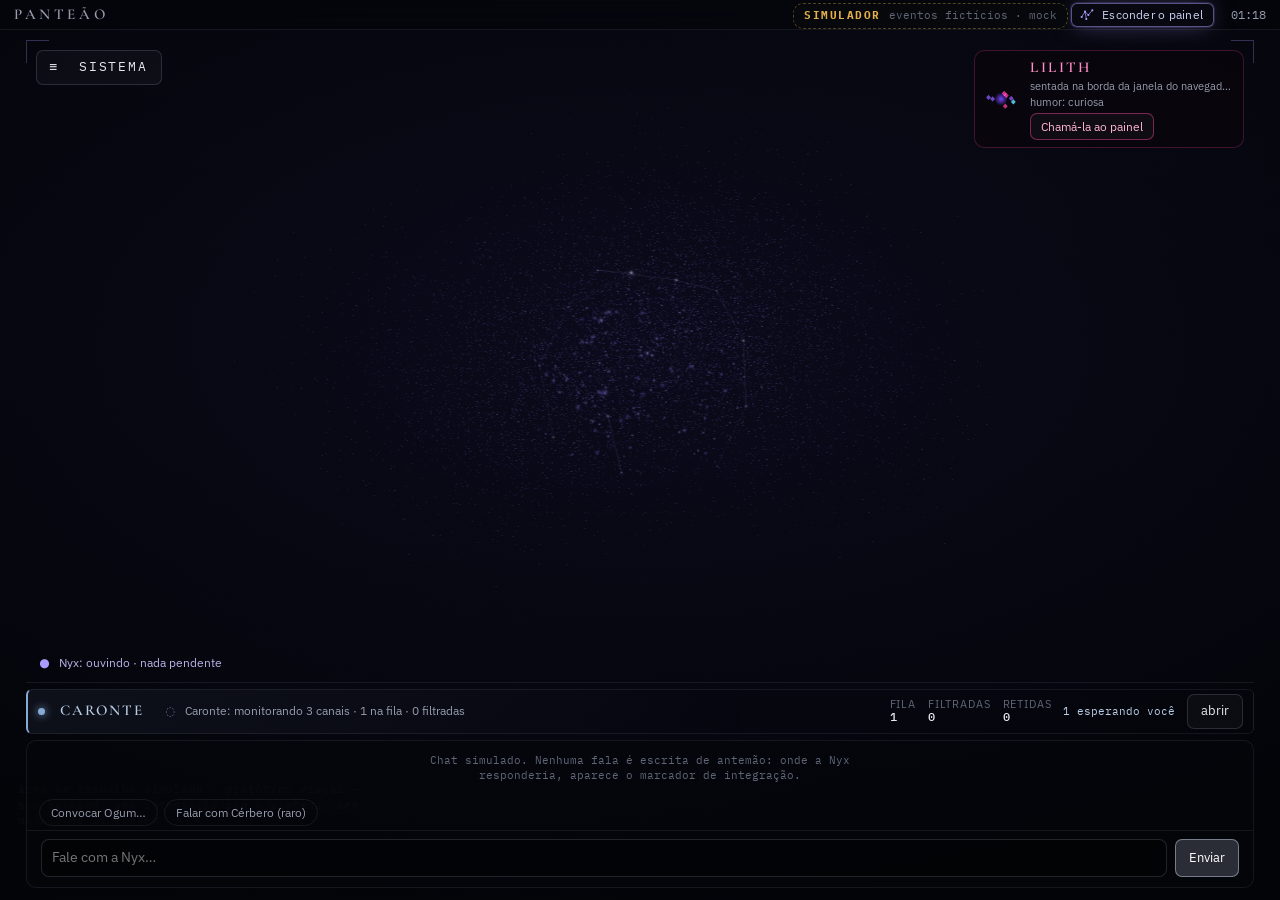
<file: panteao 1/panteao/index.html>
<!DOCTYPE html>
<html lang="pt-BR">
<head>
<meta charset="utf-8">
<meta name="viewport" content="width=device-width, initial-scale=1">
<title>Panteão · protótipo visual</title>
<link rel="preconnect" href="https://fonts.googleapis.com">
<link rel="preconnect" href="https://fonts.gstatic.com" crossorigin>
<link rel="stylesheet" href="https://fonts.googleapis.com/css2?family=Cormorant+Garamond:wght@500;600;700&family=IBM+Plex+Mono:wght@400;500&family=IBM+Plex+Sans:wght@400;500;600&display=swap">
<link rel="stylesheet" href="css/panteao.css">
</head>
<body>
<!-- área de trabalho SIMULADA: no app real, isto é o próprio sistema operacional -->
<div id="desktop" aria-hidden="true"><span class="desk__lbl">área de trabalho simulada · protótipo visual — sem backend, sem integração com o sistema, sem modelo de linguagem</span></div>

<header id="topbar">
  <span class="tb__brand">Panteão</span>
  <span id="lili-chip" class="tb__lili" hidden></span>
  <span class="tb__sp"></span>
  <span id="clock" class="tb__clock"></span>
</header>

<!-- casco: abre e fecha sob demanda. Conteúdo persistente = composição da Nyx; superfícies dos agentes = painéis de HUD à direita -->
<div id="casco" hidden></div>
<!-- canal do Cérbero: camada própria, fora do casco e independente da Nyx -->
<div id="canal-cerbero"></div>

<!-- canto: presença ambiente + avisos (forma abstrata de cada agente). Vive fora do casco. -->
<div id="dock" aria-label="Presenças e avisos dos agentes"></div>

<button id="launcher" type="button" aria-pressed="false" title="Ctrl+Espaço">
  <svg viewBox="0 0 24 24" aria-hidden="true"><g fill="none" stroke="currentColor" stroke-width="1.1"><path d="M4 15 9 7l5 5 6-7"/><path d="M9 7l2 11"/></g><g fill="currentColor"><circle cx="4" cy="15" r="1.6"/><circle cx="9" cy="7" r="1.6"/><circle cx="14" cy="12" r="1.6"/><circle cx="20" cy="5" r="1.6"/><circle cx="11" cy="18" r="1.6"/></g></svg>
  <span class="lbl">Abrir o painel</span>
</button>

<aside id="sim" aria-label="Simulador de eventos (mock)">
  <button class="sim__t" type="button"><b>Simulador</b><span>eventos fictícios · mock</span></button>
  <div class="sim__b"></div>
</aside>

<div id="modal-layer"></div>

<script src="js/core/util.js"></script>
<script src="js/core/engine.js"></script>
<script src="js/core/renderer.js"></script>
<script src="js/core/stage.js"></script>
<script src="js/core/composite.js"></script>
<script src="js/forms/nyx.js"></script>
<script src="js/forms/cerbero.js"></script>
<script src="js/forms/caronte.js"></script>
<script src="js/forms/ogum.js"></script>
<script src="js/forms/morfeu.js"></script>
<script src="js/system/mock.js"></script>
<script src="js/system/agents.js"></script>
<script src="js/ui/seals.js"></script>
<script src="js/system/notify.js"></script>
<script src="js/ui/declaration.js"></script>
<script src="js/ui/ceremony.js"></script>
<script src="js/ui/windows.js"></script>
<script src="js/surfaces/common.js"></script>
<script src="js/surfaces/lilith.js"></script>
<script src="js/surfaces/nyx.js"></script>
<script src="js/surfaces/agents.js"></script>
<script src="js/surfaces/transversal.js"></script>
<script src="js/main.js"></script>
</body>
</html>
</file>
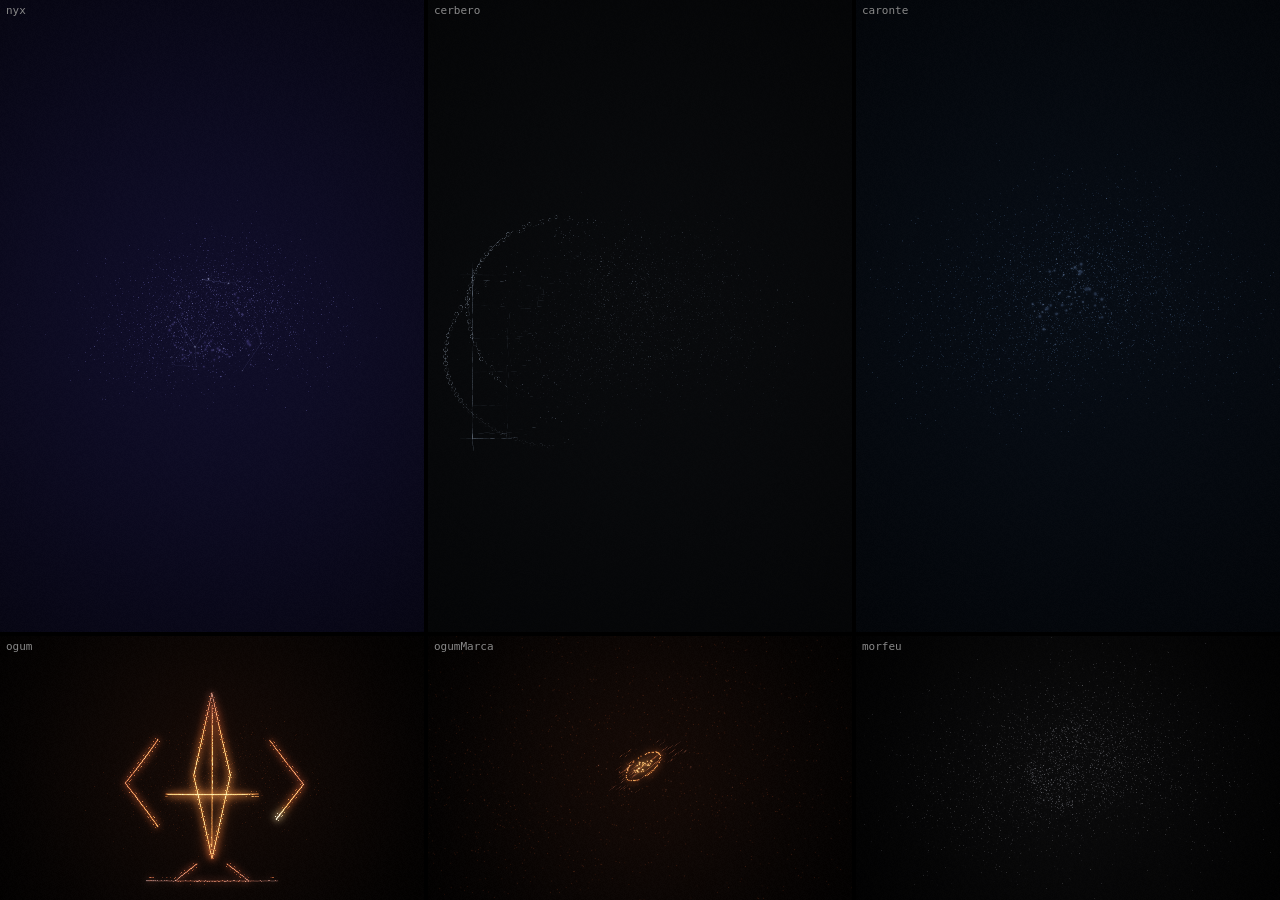
<file: panteao 1/panteao/test/formas.html>
<!DOCTYPE html>
<html lang="pt-BR"><head><meta charset="utf-8"><title>teste das formas</title>
<style>body{margin:0;background:#000;display:grid;grid-template-columns:repeat(3,1fr);gap:4px;height:100vh}canvas{width:100%;height:100%;display:block}div{position:relative;min-height:0}b{position:absolute;left:6px;top:4px;color:#888;font:11px monospace}</style>
</head><body>
<div><canvas id="c0"></canvas><b>nyx</b></div><div><canvas id="c1"></canvas><b>cerbero</b></div><div><canvas id="c2"></canvas><b>caronte</b></div>
<div><canvas id="c3"></canvas><b>ogum</b></div><div><canvas id="c4"></canvas><b>ogumMarca</b></div><div><canvas id="c5"></canvas><b>morfeu</b></div>
<script src="../js/core/util.js"></script><script src="../js/core/engine.js"></script><script src="../js/core/renderer.js"></script><script src="../js/core/stage.js"></script>
<script src="../js/forms/nyx.js"></script><script src="../js/forms/cerbero.js"></script><script src="../js/forms/caronte.js"></script><script src="../js/forms/ogum.js"></script><script src="../js/forms/morfeu.js"></script>
<script>
const q = new URLSearchParams(location.search), mode = q.get('m') || 'calmo';
window.ST = {
  nyx: { processing: mode === 'alerta' ? 1 : 0.2, attention: { level: mode === 'alerta' ? 1 : 0, angle: 2.4 }, available: true, dustSeq: 0 },
  cerbero: { eyes: [{ risk: mode === 'alerta' ? 0.9 : 0.05 }, { risk: mode === 'alerta' ? 0.9 : 0.3 }, { risk: mode === 'alerta' ? 0.9 : 0.0 }], converge: mode === 'alerta', alert: mode === 'alerta' ? 1 : 0 },
  caronte: { pending: mode === 'alerta' ? 1 : 0.1, dropSeq: 0, arrivalSeq: 0, lastArrival: null },
  ogum: { phase: 'trabalhando', task: { id: mode === 'alerta' ? 'deploy' : 'build' } }, ogumM: { lastMark: { x: 0.1, y: 0.05, dx: 0.8, dy: 0.6, at: -10 } },
  morfeu: { layers: { vinculo: 40, processual: 120, autoavaliacao: 25, biblioteca: 300 }, lastWrite: null }
};
PT.Stage.init();
const N = +(q.get('n') || 4500);
PT.Stage.add(c0, { agent: 'nyx', state: ST.nyx, N });
PT.Stage.add(c1, { agent: 'cerbero', state: ST.cerbero, N, presence: 0.6 });
PT.Stage.add(c2, { agent: 'caronte', state: ST.caronte, N });
PT.Stage.add(c3, { agent: 'ogum', state: ST.ogum, N });
PT.Stage.add(c4, { agent: 'ogum', state: ST.ogumM, N: 1500, form: 'ogumMarca' });
PT.Stage.add(c5, { agent: 'morfeu', state: ST.morfeu, N });
window.drop = () => ST.caronte.dropSeq++;
window.arrive = imp => { ST.caronte.lastArrival = { imp }; ST.caronte.arrivalSeq++; };
window.dust = () => ST.nyx.dustSeq++;
window.errs = []; addEventListener('error', e => errs.push(e.message));
</script></body></html>
</file>
<file: panteao 1/panteao/css/panteao.css>
/* =====================================================================
   PANTEÃO · casco visual
   Mundo de noite fria e calma. O cromo é discreto de propósito: quem tem
   cor e brilho são as formas dos agentes. Cada superfície herda o acento
   do próprio agente (--acc) — nunca magenta/quente fora da Lilith e do Ogum.
   ===================================================================== */
:root{
  --bg:#05060a; --win:rgba(9,10,15,.94); --win-solid:#0a0b11; --card:rgba(255,255,255,.022);
  --line:rgba(190,200,230,.09); --line2:rgba(190,200,230,.17); --ink:#e6e8f0; --mut:#959cac; --dim:#5f6677;
  --acc:#b8bfd3; --acc-ink:#0b0c12;
  --t1:#7f8999; --t2:#6aa3c6; --t3:#a093ff; --t4:#e5ae4c; --t5:#ff5a4f;
  --red:#ff4a3d;
  --display:'Cormorant Garamond','Iowan Old Style',Georgia,serif;
  --sans:'IBM Plex Sans',system-ui,-apple-system,'Segoe UI',sans-serif;
  --mono:'IBM Plex Mono',ui-monospace,Menlo,Consolas,monospace;
  --r:10px;
  color-scheme:dark;
}
[data-agent="nyx"]{--acc:#a99cff;--acc2:#cdd3ec}
[data-agent="cerbero"]{--acc:#9aa5b5;--acc2:#c3cad4}
[data-agent="caronte"]{--acc:#86aad6;--acc2:#b9cde6}
[data-agent="ogum"]{--acc:#ff9147;--acc2:#ffc08a}
[data-agent="morfeu"]{--acc:#a4a6ac;--acc2:#c9cace}
[data-agent="lilith"]{--acc:#ff4aa2;--acc2:#ff8cc6}
*{box-sizing:border-box}
html,body{height:100%;margin:0;background:var(--bg);color:var(--ink);overflow:hidden}
body{font-family:var(--sans);font-size:13.5px;line-height:1.45;-webkit-font-smoothing:antialiased}
button,input,select,textarea{font:inherit;color:inherit}
[hidden]{display:none!important}
.muted{color:var(--mut)} .small{font-size:12px} .pad{padding:14px 18px}
:focus-visible{outline:1px solid var(--acc);outline-offset:2px}

/* área de trabalho simulada */
#desktop{position:fixed;inset:0;background:
  radial-gradient(1200px 700px at 20% 110%,rgba(60,70,120,.18),transparent 60%),
  radial-gradient(900px 600px at 90% -10%,rgba(40,50,80,.22),transparent 60%),
  linear-gradient(180deg,#07080d,#040509)}
#desktop::after{content:"";position:absolute;inset:0;background-image:linear-gradient(rgba(255,255,255,.018) 1px,transparent 1px),linear-gradient(90deg,rgba(255,255,255,.018) 1px,transparent 1px);background-size:64px 64px;mask-image:radial-gradient(circle at 50% 60%,#000 0,transparent 75%)}
.desk__lbl{position:absolute;left:18px;bottom:72px;font-family:var(--mono);font-size:10.5px;color:var(--dim);letter-spacing:.04em;max-width:52ch}

#topbar{position:fixed;top:0;left:0;right:0;height:30px;display:flex;align-items:center;gap:14px;padding:0 14px;background:rgba(5,6,10,.7);backdrop-filter:blur(10px);border-bottom:1px solid var(--line);z-index:5;font-size:12px}
.tb__brand{font-family:var(--display);font-weight:600;font-size:15px;letter-spacing:.24em;text-transform:uppercase;color:var(--mut)}
.tb__sp{flex:1}.tb__clock{font-family:var(--mono);color:var(--mut)}
.tb__lili{font-family:var(--mono);font-size:11px;color:#ff7dbd;border:1px solid rgba(255,74,162,.35);padding:2px 8px;border-radius:99px}

#launcher{position:fixed;right:66px;top:3px;z-index:7;display:flex;align-items:center;gap:7px;padding:2px 10px 2px 7px;border-radius:6px;border:1px solid var(--line2);background:rgba(10,11,18,.85);cursor:pointer;color:#c9cfee;height:24px}
#launcher svg{width:16px;height:16px;color:#a99cff}
#launcher .lbl{font-size:11.5px;letter-spacing:.02em}
#launcher[aria-pressed="true"]{border-color:rgba(169,156,255,.5);box-shadow:0 0 0 1px rgba(169,156,255,.15),0 0 24px -6px rgba(169,156,255,.6)}

/* camadas */
#casco,#canal-cerbero{position:fixed;inset:0;pointer-events:none;z-index:2}
#canal-cerbero{z-index:3}
#casco>*,#canal-cerbero>*{pointer-events:auto}
#modal-layer{position:fixed;inset:0;pointer-events:none;z-index:20}
#modal-layer>*{pointer-events:auto}

/* ---------- casco: HUD de tela cheia; a composição da Nyx é o conteúdo dele ---------- */
#casco{background:radial-gradient(120% 90% at 50% 38%,rgba(14,12,34,.72),rgba(3,4,8,.93) 70%)}
#casco[hidden]{display:none}
.comp{position:absolute;top:30px;bottom:0;left:0;right:var(--rail,0px);display:grid;grid-template-rows:minmax(min(52vh,420px),1fr) auto auto;gap:0;transition:right .45s cubic-bezier(.2,.8,.2,1);padding:0 clamp(10px,2vw,28px) 12px}
.comp .comp__stage{position:relative;min-height:240px;background:transparent;overflow:visible;border-bottom:1px solid var(--line)}
body.casco-aberto #dock{display:none}   /* casco aberto: a forma vai para o palco central e o aviso para a linha do agente */
.comp__stage::before,.comp__stage::after{content:"";position:absolute;width:22px;height:22px;border:1px solid rgba(169,156,255,.28);pointer-events:none;z-index:1}
.comp__stage::before{left:0;top:10px;border-right:0;border-bottom:0}.comp__stage::after{right:0;top:10px;border-left:0;border-bottom:0}
.comp__menu{position:absolute;left:10px;top:20px;z-index:3;border:1px solid var(--line2);background:rgba(6,7,12,.6);border-radius:6px;padding:5px 12px;font-family:var(--mono);font-size:10.5px;letter-spacing:.14em;text-transform:uppercase;color:var(--mut);cursor:pointer;white-space:pre}
.comp__menu:hover,.comp__menu[aria-expanded="true"]{color:var(--ink);border-color:rgba(169,156,255,.45)}
.menu{position:absolute;left:10px;top:52px;z-index:4;min-width:250px;display:flex;flex-direction:column;padding:6px;background:rgba(7,8,13,.96);border:1px solid var(--line2);border-radius:8px}
.menu__it{border:0;background:transparent;text-align:left;padding:7px 10px;border-radius:5px;cursor:pointer;font-size:13px;color:var(--ink)}
.menu__it:hover{background:rgba(169,156,255,.1)}.menu__it--dim{color:var(--mut);font-size:12px}
.menu__sep{height:1px;background:var(--line);margin:4px 2px}
.comp__seal{position:absolute;left:12px;bottom:10px;z-index:2;max-width:min(60%,520px);font-size:12px}
.comp__seal .seal-pres{color:#b9b2e6}
.comp__tag{position:absolute;left:0;top:0;z-index:2;border:1px solid color-mix(in srgb,var(--acc) 30%,transparent);background:rgba(4,5,9,.55);border-radius:99px;padding:2px 10px;font-family:var(--display);font-size:13px;letter-spacing:.16em;text-transform:uppercase;color:var(--acc2);cursor:pointer;white-space:nowrap}
.comp__tag:hover{border-color:var(--acc)}
.comp .nyx__off{z-index:3}
.comp.is-off .comp__stage canvas{filter:saturate(.4)}
/* Lilith: representada, no canto do palco */
.lili{position:absolute;right:10px;top:20px;z-index:3;display:grid;grid-template-columns:40px minmax(0,1fr);grid-template-rows:auto auto;gap:2px 9px;align-items:center;max-width:270px;padding:6px 10px 7px 6px;border:1px solid rgba(255,74,162,.22);border-radius:10px;background:rgba(10,4,10,.55)}
.lili.is-here{border-color:rgba(255,74,162,.55);box-shadow:0 0 22px -8px #ff4aa2}
.lili__g{grid-row:1/3;position:relative;width:40px;height:40px}.lili__g canvas{position:absolute;inset:0;width:100%;height:100%}
.lili__t{display:flex;flex-direction:column;min-width:0}
.lili__t b{font-family:var(--display);font-size:15px;letter-spacing:.16em;text-transform:uppercase;color:#ff8cc6;font-weight:600}
.lili__l,.lili__m{font-size:11px;color:var(--mut);white-space:nowrap;overflow:hidden;text-overflow:ellipsis}
.lili__a{gap:4px}
/* lista dinâmica: só existe linha para quem tem algo agora */
.comp__list{display:flex;flex-direction:column;gap:3px;padding:6px 0;max-height:24vh;overflow:auto;scrollbar-width:thin}
.row-st{display:grid;grid-template-columns:10px 92px minmax(0,1fr) auto auto auto;align-items:center;gap:4px 12px;padding:4px 10px;border:1px solid var(--line);border-left:2px solid var(--acc);border-radius:6px;background:linear-gradient(90deg,color-mix(in srgb,var(--acc) 7%,transparent),transparent 60%);animation:cardIn .4s cubic-bezier(.2,.8,.2,1)}
.row-st__g{width:7px;height:7px;border-radius:50%;background:var(--acc);box-shadow:0 0 8px var(--acc)}
.row-st__n{font-family:var(--display);font-size:15px;letter-spacing:.14em;text-transform:uppercase;color:var(--acc2);font-weight:600}
.row-st .seal-pres{font-size:11.5px;min-width:0}
.row-st__k{display:flex;gap:12px}
.row-st__w{font-family:var(--mono);font-size:10.5px;color:var(--acc2);white-space:nowrap}
.row-st__b{border:1px solid var(--line);background:transparent;border-radius:5px;padding:2px 9px;font-size:11.5px;color:var(--mut);cursor:pointer}
.row-st__b:hover:not(:disabled){color:var(--ink);border-color:color-mix(in srgb,var(--acc) 50%,transparent)}
.row-st__b:disabled{opacity:.5;cursor:default}
.row-st__x{grid-column:2/-1;display:flex;flex-wrap:wrap;align-items:center;gap:4px 8px;font-size:12px;padding:1px 0 2px}
.comp.is-narrow .row-st{grid-template-columns:10px auto minmax(0,1fr) auto}
.comp.is-narrow .row-st .seal-pres,.comp.is-narrow .row-st__k{display:none}
.comp.is-narrow .lili{max-width:220px}.comp.is-narrow .lili__l{display:none}
.row-st__x[hidden]{display:none}
.row-st__r{font-family:var(--mono);font-size:10px;color:var(--dim)}
.comp__talk{display:flex;flex-direction:column;min-height:0;max-height:28vh;border:1px solid var(--line);border-radius:10px;background:rgba(5,6,10,.5)}
.comp__talk .chat{min-height:44px}
.comp__talk .chips{padding:4px 12px}

/* ---------- painéis de superfície (HUD, encaixados à direita) ---------- */
.win{position:absolute;display:flex;flex-direction:column;background:rgba(6,7,11,.9);border:1px solid color-mix(in srgb,var(--acc) 22%,var(--line));border-radius:4px;overflow:hidden;transition:right .45s cubic-bezier(.2,.8,.2,1),width .3s;animation:panelIn .45s cubic-bezier(.2,.8,.2,1)}
@keyframes panelIn{from{opacity:0;transform:translateX(18px)}}
.win::before,.win::after{content:"";position:absolute;width:14px;height:14px;border:1px solid var(--acc);opacity:.55;pointer-events:none;z-index:2}
.win::before{left:-1px;top:-1px;border-right:0;border-bottom:0}.win::after{right:-1px;bottom:-1px;border-left:0;border-top:0}
.win.is-front{border-color:color-mix(in srgb,var(--acc) 40%,var(--line))}
.win__h{flex:none;display:flex;align-items:center;gap:9px;height:32px;padding:0 6px 0 12px;border-bottom:1px solid var(--line);min-width:0}
.win__glyph{width:6px;height:6px;border-radius:50%;background:var(--acc);box-shadow:0 0 8px var(--acc);flex:none}
.win__title{margin:0;font-family:var(--display);font-weight:600;font-size:15px;letter-spacing:.18em;text-transform:uppercase;color:var(--acc2,var(--ink));white-space:nowrap}
.win__h .seal-pres{min-width:0;flex:0 1 auto;font-size:11px}
.win__sp{flex:1 0 4px}
.win__btn{flex:none;border:0;background:transparent;padding:3px 7px;cursor:pointer;color:var(--dim);font-family:var(--mono);font-size:10.5px;letter-spacing:.08em}
.win__btn:hover{color:var(--ink)}
.win__btn::after{content:" ›"}
.win__b{flex:1;min-height:0;overflow:auto;display:flex;flex-direction:column;scrollbar-width:thin;scrollbar-color:var(--line2) transparent}
.win .cols{grid-template-columns:1fr}
.win .tasks{grid-template-columns:1fr}

/* palcos de partículas */
.stage{position:relative;flex:none;background:#000;overflow:hidden}
.stage canvas{position:absolute;inset:0;width:100%;height:100%;display:block}
.stage--hero{height:clamp(210px,44%,380px);border-bottom:1px solid var(--line)}
.stage--short{height:clamp(160px,30%,240px);border-bottom:1px solid var(--line)}
.stage--card{height:132px;border-radius:8px;margin-bottom:10px}
.gl-fail{position:absolute;inset:0;display:grid;place-items:center;padding:12px;text-align:center;font-family:var(--mono);font-size:11px;color:var(--mut)}

/* botões */
.btn{border:1px solid var(--line2);background:rgba(255,255,255,.03);border-radius:7px;padding:7px 13px;cursor:pointer;color:var(--ink);font-size:13px;transition:background .15s,border-color .15s}
.btn:hover{border-color:color-mix(in srgb,var(--acc) 55%,transparent);background:rgba(255,255,255,.055)}
.btn:disabled{opacity:.4;cursor:not-allowed}
.btn--sm{padding:4px 10px;font-size:12px}
.btn--ghost{background:transparent;color:var(--mut)}
.btn--acc{background:color-mix(in srgb,var(--acc) 22%,transparent);border-color:color-mix(in srgb,var(--acc) 55%,transparent);color:#fff}
.btn--danger{border-color:rgba(255,90,79,.45);color:#ffb3ad}
.btn--lili{border-color:rgba(255,74,162,.45);color:#ffb3d6}
.row{display:flex;flex-wrap:wrap;gap:6px;align-items:center}
.chips{display:flex;flex-wrap:wrap;gap:6px;padding:8px 14px}
.chip{border:1px solid var(--line);background:transparent;border-radius:99px;padding:4px 11px;cursor:pointer;color:var(--mut);font-size:12px}
.chip:hover{color:var(--ink);border-color:var(--line2)}
.chip[aria-pressed="true"]{color:#fff;border-color:color-mix(in srgb,var(--acc) 60%,transparent);background:color-mix(in srgb,var(--acc) 15%,transparent)}

/* ---------- selos ---------- */
.seal-thr{display:inline-flex;align-items:center;gap:6px;font-size:11.5px;white-space:nowrap;--c:var(--t1);color:var(--c);border:1px solid color-mix(in srgb,var(--c) 40%,transparent);background:color-mix(in srgb,var(--c) 9%,transparent);border-radius:5px;padding:2px 7px 2px 6px;line-height:1.3}
.seal-thr[data-l="2"]{--c:var(--t2)}.seal-thr[data-l="3"]{--c:var(--t3)}.seal-thr[data-l="4"]{--c:var(--t4)}.seal-thr[data-l="5"]{--c:var(--t5);box-shadow:0 0 12px -3px var(--t5)}
.seal-thr__bars{display:inline-flex;gap:2px;align-items:flex-end;height:11px}
.seal-thr__bars b{width:3px;background:color-mix(in srgb,var(--c) 25%,transparent);border-radius:1px}
.seal-thr__bars b:nth-child(1){height:4px}.seal-thr__bars b:nth-child(2){height:5.5px}.seal-thr__bars b:nth-child(3){height:7px}.seal-thr__bars b:nth-child(4){height:9px}.seal-thr__bars b:nth-child(5){height:11px}
.seal-thr__bars b.on{background:var(--c)}
.seal-thr--compact .seal-thr__txt{font-family:var(--mono);font-size:10.5px;letter-spacing:.06em}
.seal-thr--dot{padding:3px 5px}

.seal-pres{display:inline-flex;align-items:center;gap:7px;min-width:0;font-size:12px;color:var(--mut)}
.seal-pres__g{font-style:normal;color:var(--acc);flex:none;width:14px;text-align:center}
.seal-pres[data-pattern="continuo"] .seal-pres__g{animation:breathe 5s ease-in-out infinite}
.seal-pres[data-pattern="vigilancia"] .seal-pres__g{opacity:.65}
.seal-pres.is-absent .seal-pres__g{color:var(--dim)}
.seal-pres.is-absent .seal-pres__g::before{content:"◇"}.seal-pres.is-absent .seal-pres__g{font-size:0}.seal-pres.is-absent .seal-pres__g::before{font-size:12px}
.seal-pres.is-off{color:#c98f8a}.seal-pres.is-alert .seal-pres__g{color:var(--red)}
.seal-pres__txt{overflow:hidden;text-overflow:ellipsis;white-space:nowrap;min-width:0}
.seal-pres--full .seal-pres__txt{white-space:normal}
@keyframes breathe{50%{opacity:.45}}

/* ---------- dock (canto) ---------- */
#dock{position:fixed;right:12px;bottom:12px;z-index:9;display:flex;flex-direction:column-reverse;align-items:flex-end;gap:6px;pointer-events:none}
.dock-slot{display:flex;align-items:flex-end;gap:8px;pointer-events:none}
.dock-form{pointer-events:auto;position:relative;border:0;padding:0;background:transparent;cursor:pointer;border-radius:50%;transition:width .7s cubic-bezier(.2,.8,.2,1),height .7s cubic-bezier(.2,.8,.2,1)}
.dock-form canvas{position:absolute;inset:0;width:100%;height:100%}
.dock-slot[data-level="on"] .dock-form{background:radial-gradient(closest-side,rgba(3,4,8,.75),rgba(3,4,8,.35) 70%,transparent)}
.dock-slot[data-level="ambient"] .dock-form:hover{outline:1px dashed var(--line2);outline-offset:-6px}
.dock-card{pointer-events:auto;width:min(300px,calc(100vw - 200px));margin-bottom:18px;background:var(--win);border:1px solid color-mix(in srgb,var(--acc) 35%,var(--line));border-radius:var(--r);padding:11px 13px;box-shadow:0 20px 60px -20px #000;animation:cardIn .5s cubic-bezier(.2,.8,.2,1)}
@keyframes cardIn{from{opacity:0;transform:translateX(12px)}}
.dock-card__h{display:flex;align-items:center;justify-content:space-between;gap:8px;margin-bottom:4px}
.dock-card__h b{font-family:var(--display);font-size:16px;letter-spacing:.12em;text-transform:uppercase;color:var(--acc2,var(--ink))}
.dock-card__t{font-weight:600}
.dock-card__b{color:var(--mut);font-size:12.5px;margin-top:2px}
.dock-card__r{font-family:var(--mono);font-size:10.5px;color:var(--dim);margin:7px 0}
.dock-card__a{display:flex;flex-wrap:wrap;gap:6px}

/* ---------- simulador ---------- */
#sim{position:fixed;top:3px;right:212px;z-index:8;width:300px;max-height:calc(100vh - 60px);display:flex;flex-direction:column;background:rgba(8,9,13,.92);border:1px dashed rgba(229,174,76,.35);border-radius:var(--r);font-size:12px;backdrop-filter:blur(10px)}
.sim__t{display:flex;justify-content:space-between;align-items:baseline;gap:8px;width:100%;border:0;background:transparent;padding:4px 10px;cursor:pointer;text-align:left;min-height:22px}
.sim__t b{font-family:var(--mono);font-size:11px;letter-spacing:.14em;text-transform:uppercase;color:var(--t4)}
.sim__t span{font-family:var(--mono);font-size:10.5px;color:var(--dim)}
#sim.is-closed{width:auto;border-style:dashed}#sim.is-closed .sim__b{display:none}
.sim__b{overflow:auto;padding:0 12px 12px;scrollbar-width:thin}
.sim__g{border-top:1px solid var(--line);padding:8px 0}
.sim__g h4{margin:0 0 6px;font-size:10.5px;font-family:var(--mono);letter-spacing:.1em;text-transform:uppercase;color:var(--mut);font-weight:500}
.sim__r{display:flex;flex-wrap:wrap;gap:5px}
.sb{border:1px solid var(--line2);background:rgba(255,255,255,.025);border-radius:6px;padding:4px 9px;cursor:pointer;font-size:12px}
.sb:hover{border-color:rgba(229,174,76,.5)}
.sb--hot{border-color:rgba(255,90,79,.45);color:#ffb3ad}
.seg{display:flex;border:1px solid var(--line2);border-radius:7px;overflow:hidden}
.seg__b{border:0;background:transparent;padding:5px 10px;cursor:pointer;font-size:12px;color:var(--mut)}
.seg__b[aria-pressed="true"]{background:rgba(229,174,76,.16);color:#fff}
.sw{display:flex;align-items:center;gap:6px;cursor:pointer;width:100%;margin-bottom:4px}
.sim__n{font-family:var(--mono);font-size:10.5px;color:var(--dim);margin:8px 0 0;line-height:1.5}

/* ---------- seções e listas ---------- */
.sec{padding:12px 18px 6px}
.sec__h{display:flex;align-items:baseline;justify-content:space-between;gap:10px;margin-bottom:8px}
.sec__h h3{margin:0;font-size:11px;letter-spacing:.16em;text-transform:uppercase;font-weight:600;color:var(--acc2,var(--ink))}
.sec__h small{font-size:11px;color:var(--dim)}
.list{list-style:none;margin:0;padding:0;display:flex;flex-direction:column;gap:6px}
.list>li{padding:8px 10px;border:1px solid var(--line);border-radius:8px;background:var(--card)}
.list--dim>li{color:var(--mut)}
.list--mono>li{font-family:var(--mono);font-size:11px;white-space:pre-wrap;padding:5px 8px}
.list .muted{border-style:dashed}
.meter{display:inline-block;width:70px;height:4px;border-radius:2px;background:rgba(255,255,255,.07);overflow:hidden;vertical-align:middle}
.meter i{display:block;height:100%;background:var(--acc);transition:width .5s}
.meter--red i{background:var(--red)}.meter--steel i{background:#8c97a7}.meter--sil i{background:#b9cde6}.meter--ember i{background:linear-gradient(90deg,#7c2d0c,#ff9147,#ffd7a1)}.meter--neg i{background:#6f7380}
.kv{display:inline-flex;flex-direction:column;gap:0;line-height:1.2}.kv small{font-size:10.5px;color:var(--dim);text-transform:uppercase;letter-spacing:.08em}.kv b{font-weight:500;font-family:var(--mono);font-size:12px}
.tbl{border-collapse:collapse;width:100%;font-size:12.5px}
.tbl th,.tbl td{border-bottom:1px solid var(--line);padding:6px 8px;text-align:left;vertical-align:middle}
.tbl th{font-weight:500;color:var(--mut);font-size:11.5px}
.tbl td .meter{width:48px;margin-right:6px}
.tbl tr[data-agent] td.ag{color:var(--acc2);font-family:var(--display);font-size:15px;letter-spacing:.06em}
.tbl tr.is-dirty td{background:rgba(229,174,76,.05)}
.tbl select{background:var(--win-solid);border:1px solid var(--line2);border-radius:6px;padding:3px 6px;font-size:12px;max-width:260px}

/* ---------- Nyx ---------- */
.nyx__off{position:absolute;inset:auto 12px 12px 12px;display:flex;flex-wrap:wrap;gap:6px 12px;align-items:center;padding:10px 12px;border-radius:8px;background:rgba(20,10,12,.82);border:1px solid rgba(255,120,110,.3);font-size:12.5px}
.nyx__off b{color:#ffb3ad}
.chat{flex:1 1 auto;min-height:120px;overflow:auto;padding:12px 16px;display:flex;flex-direction:column;gap:8px;scrollbar-width:thin}
.chat--mini{max-height:160px;min-height:60px;border:1px solid var(--line);border-radius:8px;margin:8px 0}
.chat__note{font-family:var(--mono);font-size:10.5px;color:var(--dim);align-self:center;text-align:center;max-width:60ch}
.msg{max-width:85%;padding:8px 11px;border-radius:10px;font-size:13px}
.msg--user{align-self:flex-end;background:rgba(255,255,255,.06);border:1px solid var(--line2)}
.msg--agent{align-self:flex-start;border:1px solid color-mix(in srgb,var(--acc) 28%,transparent);background:color-mix(in srgb,var(--acc) 6%,transparent);display:flex;flex-direction:column;gap:3px}
.msg__who{font-family:var(--display);font-size:14px;letter-spacing:.12em;text-transform:uppercase;color:var(--acc2,var(--acc))}
.msg__ph{color:var(--mut);font-style:italic}
.msg__int{font-family:var(--mono);font-size:10px;color:var(--dim)}
.msg--relay{align-self:stretch;max-width:none;border:1px solid color-mix(in srgb,var(--acc) 35%,transparent);background:linear-gradient(90deg,color-mix(in srgb,var(--acc) 9%,transparent),transparent);display:flex;flex-direction:column;gap:4px}
.msg__rh{display:flex;justify-content:space-between;align-items:center;gap:8px}
.msg__t{font-weight:600}.msg__b{color:var(--mut);font-size:12.5px}.msg__why{font-family:var(--mono);font-size:10.5px;color:var(--dim)}
.dots::after{content:"···";letter-spacing:3px;animation:breathe 1.2s infinite}
.chat__in{flex:none;display:flex;gap:8px;padding:8px 14px 10px;border-top:1px solid var(--line)}
.chat__in textarea,.chat__in input{flex:1;min-width:0;resize:none;background:rgba(0,0,0,.35);border:1px solid var(--line2);border-radius:8px;padding:8px 10px}

/* ---------- Cérbero ---------- */
.indep{position:absolute;left:12px;top:10px;display:flex;flex-direction:column;font-family:var(--mono);font-size:10.5px;color:var(--mut);background:rgba(0,0,0,.45);padding:5px 8px;border-radius:6px;border:1px solid var(--line)}
.indep b{color:#c3cad4;font-weight:500;letter-spacing:.1em;text-transform:uppercase}
.cols{display:grid;grid-template-columns:1.1fr 1fr;gap:0}
.eyes{list-style:none;margin:0;padding:0;display:flex;flex-direction:column;gap:6px}
.eye{display:grid;grid-template-columns:44px 1fr 70px 36px;align-items:center;gap:8px;font-size:12.5px}
.eye__n{font-family:var(--mono);font-size:10.5px;color:var(--dim)}.eye__v{font-family:var(--mono);font-size:11px;text-align:right;color:var(--mut)}
.eye__l{overflow:hidden;text-overflow:ellipsis;white-space:nowrap}
.watch{font-family:var(--mono);font-size:11px;color:var(--mut);margin:10px 0 0}.watch.is-bad{color:#ffb3ad}
.find{display:flex;flex-wrap:wrap;align-items:center;gap:6px}.find__b{width:100%;font-size:12px;color:var(--mut)}
.talk{margin:6px 18px 16px;border:1px solid var(--line);border-radius:8px;padding:8px 10px}
.talk summary{cursor:pointer;color:var(--mut);font-size:12.5px}
.talk .chat__in{padding:0;border:0}

/* ---------- Caronte ---------- */
.chans{display:flex;flex-wrap:wrap;gap:8px;padding:12px 18px 0}
.chan{display:flex;flex-direction:column;border:1px solid var(--line);border-radius:8px;padding:5px 10px}.chan small{color:var(--dim);font-size:11px}
.chan--dim{justify-content:center;color:var(--dim);font-size:11.5px;border-style:dashed}
.mail{display:grid;grid-template-columns:auto 1fr auto;gap:2px 10px;align-items:center}
.mail__ch{font-family:var(--mono);font-size:10.5px;color:var(--dim);grid-row:1}.mail__from{grid-row:1}.mail .meter{grid-row:1}
.mail__s{grid-column:1/-1;color:var(--mut);font-size:12.5px}.mail .row{grid-column:1/-1;margin-top:4px}

/* ---------- Ogum ---------- */
.ogum__p{padding:12px 18px}
.lead{margin:0 0 10px;color:var(--mut)}
.ogum__p h4{margin:8px 0;font-size:11px;letter-spacing:.14em;text-transform:uppercase;color:var(--acc2)}
.tasks{display:grid;grid-template-columns:1fr 1fr;gap:8px}
.task{display:flex;flex-direction:column;align-items:flex-start;gap:5px;text-align:left;border:1px solid var(--line);border-radius:9px;background:var(--card);padding:9px 11px;cursor:pointer}
.task:hover{border-color:rgba(255,145,71,.45)}.task small{color:var(--dim);font-size:11px}
.prog{display:flex;align-items:center;gap:10px;margin-bottom:8px}.prog .meter{flex:1;width:auto;height:6px}.pct{font-family:var(--mono);font-size:11px;color:var(--mut)}

/* ---------- Morfeu ---------- */
.tabs{display:flex;gap:2px;padding:0 14px;border-bottom:1px solid var(--line)}
.tab{border:0;background:transparent;padding:8px 12px;cursor:pointer;color:var(--mut);border-bottom:2px solid transparent;font-size:12.5px}
.tab[aria-selected="true"]{color:var(--ink);border-bottom-color:var(--acc)}
.pane{padding:12px 18px}

/* ---------- saúde / limiares ---------- */
.health{display:grid;grid-template-columns:repeat(auto-fill,minmax(180px,1fr));gap:8px;margin-bottom:6px}
.hcell{border:1px solid var(--line);border-radius:8px;padding:8px 10px;display:flex;flex-direction:column}
.hcell small{color:var(--dim);font-size:11px}.hcell b{font-weight:500;font-family:var(--mono);font-size:12.5px}
.hcell.is-bad{border-color:rgba(255,90,79,.4)}.hcell.is-bad b{color:#ffb3ad}
.legend{display:flex;flex-direction:column;gap:6px;padding:0 0 10px}
.legend__it{display:grid;grid-template-columns:280px 1fr;align-items:center;gap:10px}

/* ---------- Declaração ---------- */
.modal{position:fixed;inset:0;display:grid;place-items:center;padding:20px;background:rgba(2,3,6,.7);backdrop-filter:blur(4px)}
.decl{width:min(640px,100%);max-height:calc(100vh - 40px);display:flex;flex-direction:column;background:var(--win-solid);border:1px solid var(--line2);border-radius:12px;box-shadow:0 30px 90px -20px #000;overflow:hidden}
.win .decl{width:auto;max-height:none;box-shadow:none;margin:0 0 6px}
.decl--crit{border-color:rgba(255,90,79,.4)}
.decl__h{padding:14px 18px 10px;border-bottom:1px solid var(--line)}
.decl__eyebrow{font-family:var(--mono);font-size:10.5px;letter-spacing:.14em;text-transform:uppercase;color:var(--dim)}
.decl__title{margin:4px 0 8px;font-size:17px;font-weight:600}
.decl__meta{display:flex;flex-wrap:wrap;align-items:center;gap:8px}
.decl__agent{font-family:var(--display);font-size:16px;letter-spacing:.12em;text-transform:uppercase;color:var(--acc2)}
.decl__risk{font-size:11.5px;color:var(--mut)}.decl--crit .decl__risk{color:#ffb3ad}
.decl__sum{padding:10px 18px}
.decl__class{font-weight:600;margin-bottom:4px}.decl__just{margin:2px 0;color:var(--mut);font-size:12.5px}
.decl__more{padding:0 18px 8px}.decl__more summary{cursor:pointer;color:var(--acc2);font-size:12.5px;padding:4px 0}
.decl__full{overflow:auto;max-height:46vh;padding:0 18px;border-top:1px solid var(--line);border-bottom:1px solid var(--line)}
.win .decl__full{max-height:280px}
.decl__list{margin:8px 0;padding-left:22px;display:flex;flex-direction:column;gap:8px}
.decl__item{padding-left:4px}.decl__q{display:block;font-weight:500;font-size:12.5px}.decl__a{display:block;color:var(--mut);font-size:12.5px}
.decl__item.is-read::marker{color:var(--t4)}
.decl__foot{display:flex;flex-wrap:wrap;align-items:center;justify-content:flex-end;gap:8px;padding:10px 18px 14px}
.decl__prog{font-family:var(--mono);font-size:11px;color:var(--t4);margin-right:auto}
.decl__chk{font-size:12px;color:var(--mut);display:flex;align-items:center;gap:6px}

/* ---------- Cerimônia ---------- */
.cer{display:flex;flex-direction:column;gap:12px}
.cer__eyebrow{font-family:var(--mono);font-size:10.5px;letter-spacing:.14em;text-transform:uppercase;color:var(--dim)}
.cer__title{margin:2px 0;font-family:var(--display);font-size:28px;font-weight:600;letter-spacing:.16em;text-transform:uppercase}
.cer__sub{font-size:12px;color:var(--mut)}
.cer__prog{list-style:none;margin:0;padding:0;display:flex;gap:4px;overflow-x:auto}
.cer__step{flex:1;min-width:84px;display:flex;flex-direction:column;align-items:center;gap:4px;font-size:11.5px;color:var(--dim);text-align:center}
.cer__dot{display:grid;place-items:center;width:26px;height:26px;border-radius:50%;border:1px solid var(--line2);font-style:normal;font-family:var(--mono);font-size:11px}
.cer__step.is-cur{color:var(--ink)}.cer__step.is-cur .cer__dot{border-color:#cdd3ec;box-shadow:0 0 0 3px rgba(205,211,236,.1)}
.cer__step.is-aprovado .cer__dot{background:rgba(106,163,198,.2);border-color:var(--t2);color:#cfe6f4}
.cer__step.is-reprovado .cer__dot{background:rgba(255,90,79,.15);border-color:var(--t5);color:#ffb3ad}
.cer__bar{height:3px;background:rgba(255,255,255,.06);border-radius:2px;overflow:hidden}.cer__bar i{display:block;height:100%;background:var(--t2);transition:width .5s}
.cer__body{border:1px solid var(--line);border-radius:10px;padding:12px 14px;display:flex;flex-direction:column;gap:10px}
.cer__body h4{margin:0;font-size:14px}
.cer__slot{display:flex;flex-direction:column;align-items:center;justify-content:center;gap:4px;min-height:110px;border:1px dashed var(--line2);border-radius:8px;color:var(--mut);font-size:12px}
.cer__slot code{font-family:var(--mono);font-size:11px;color:var(--dim)}
.cer__note{background:rgba(0,0,0,.3);border:1px solid var(--line2);border-radius:8px;padding:7px 9px;resize:vertical}
.cer__note.is-err{border-color:var(--t5)}
.cer__log{margin:0;padding-left:18px;color:var(--mut);font-size:12.5px}

/* ---------- celular ---------- */
@media (max-width:760px){
  .win{border-radius:0}
  .comp{padding:0 8px 8px;grid-template-rows:minmax(260px,46vh) auto auto}
  .comp__seal{display:none}
  .row-st{grid-template-columns:10px auto minmax(0,1fr) auto}
  .row-st .seal-pres,.row-st__k{display:none}
  .cols{grid-template-columns:1fr}
  .tasks{grid-template-columns:1fr}
  #sim{top:3px;right:104px;width:calc(100vw - 20px);max-height:70vh}
  #sim:not(.is-closed){right:10px;top:32px}
  #sim.is-closed .sim__t span{display:none}
  #launcher .lbl{display:none}
  .lili{left:8px;right:auto;top:auto;bottom:8px;max-width:calc(100% - 16px)}
  #dock{bottom:58px}
  .legend__it{grid-template-columns:1fr}
  .desk__lbl{display:none}
}
@media (prefers-reduced-motion:reduce){*{animation:none!important;transition:none!important}}
</file>
